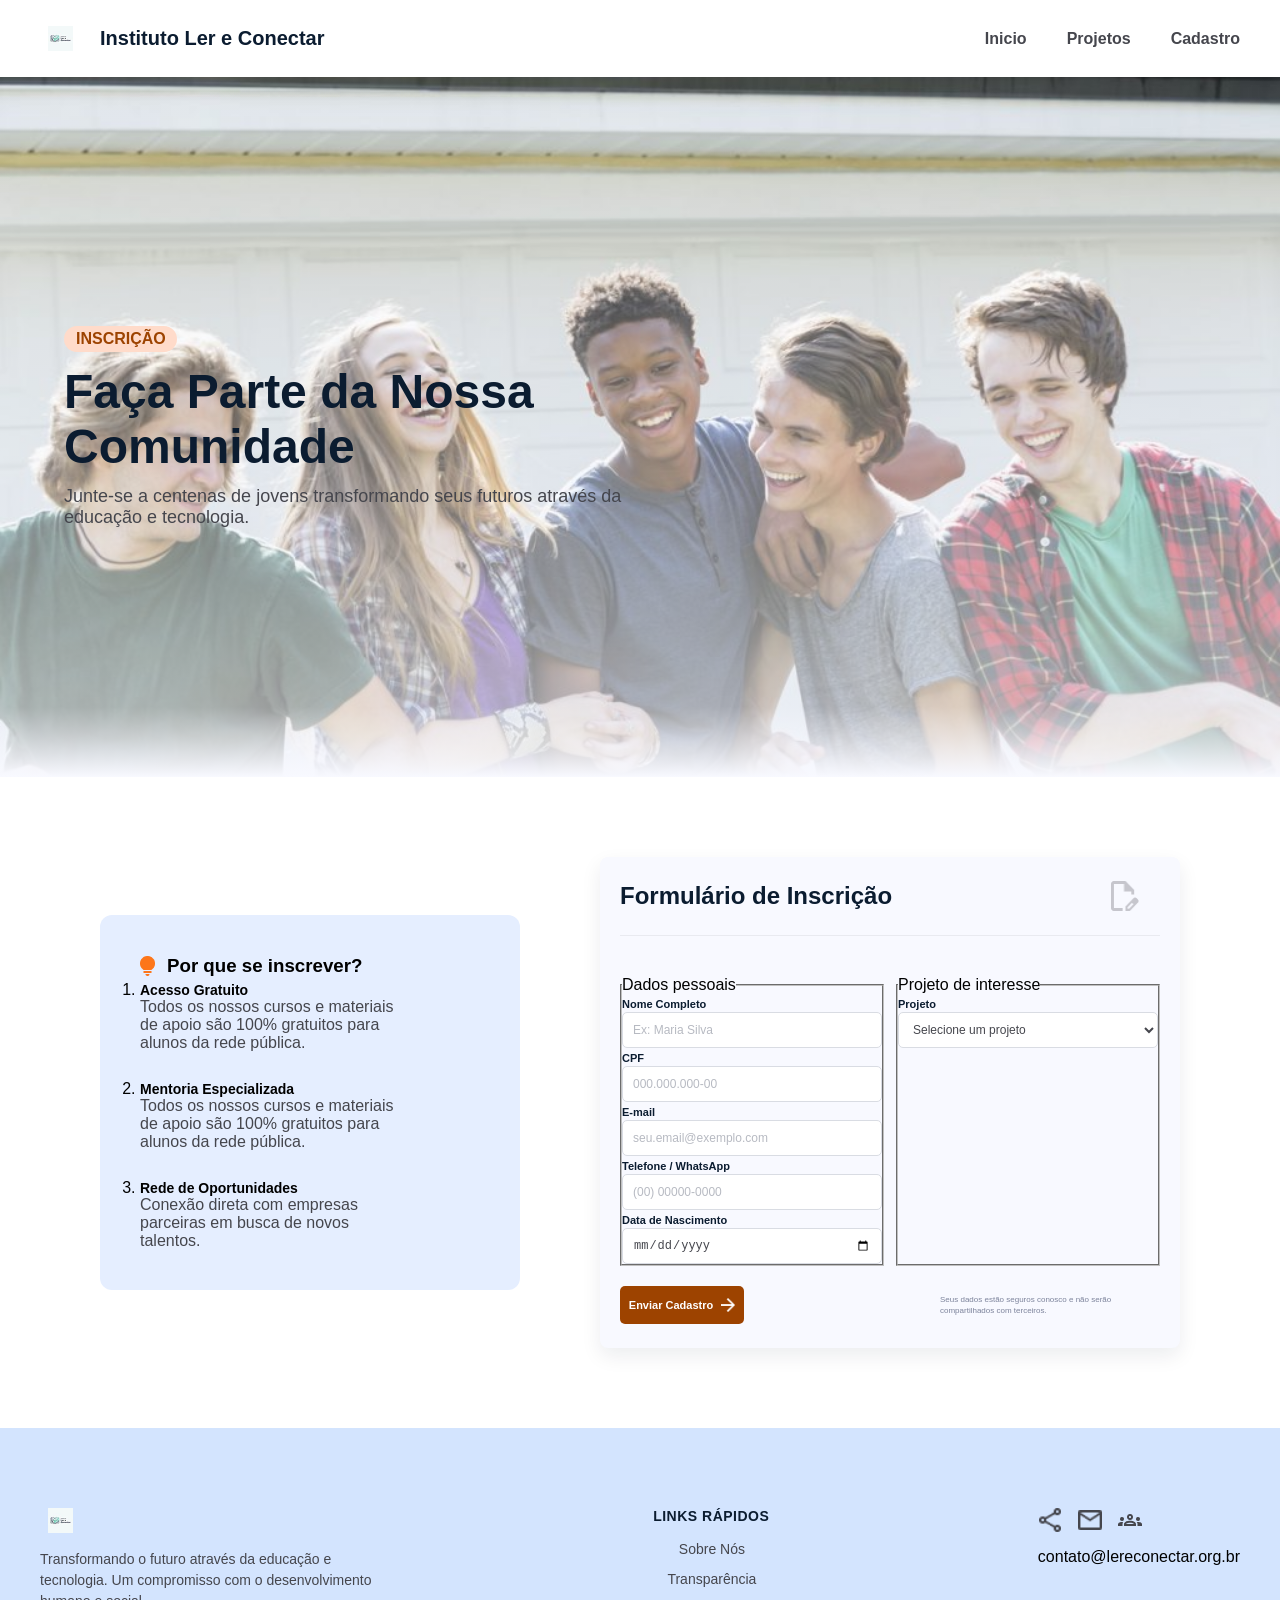
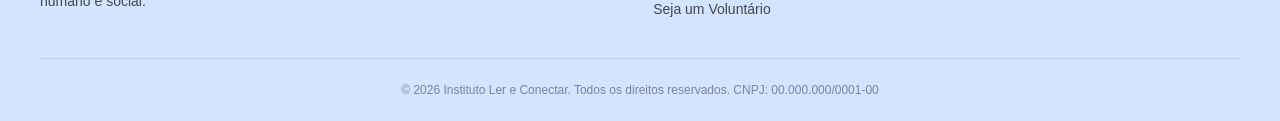
<file: src/pages/cadastro.html>
<!DOCTYPE html>
<html lang="pt-BR">

<head>
    <meta charset="UTF-8">
    <meta name="viewport" content="width=device-width, initial-scale=1.0">
    <link rel="stylesheet" href="../styles/cadastro.css">
    <title>Document</title>
</head>

<body>
    <header>
        <div class="logo">
            <img src="../assets/image/logo.png" alt="logo" title="logo Instituto Ler e Conectar">
            <h1>Instituto Ler e Conectar</h1>
        </div>
        <nav>
            <ul>
                <li><a href="../../index.html">Inicio</a></li>
                <li><a href="./projetos.html">Projetos</a></li>
                <li><a href="#">Cadastro</a></li>
            </ul>
        </nav>
    </header>
    <section class="hero">
        <div class="container">
            <span>INSCRIÇÃO</span>
            <h2>Faça Parte da Nossa Comunidade</h2>
            <p>
                Junte-se a centenas de jovens transformando seus futuros
                através da educação e tecnologia.
            </p>
        </div>
    </section>
    <main>
        <div>
            <span>
                <img src="../assets/image/cadastro/icone_lampada.png" alt="icone de lampada">
                <h3>Por que se inscrever?</h3>
            </span>
            <ol>
                <li>
                    <h4>Acesso Gratuito</h4>
                    <p>Todos os nossos cursos e materiais
                        de apoio são 100% gratuitos para
                        alunos da rede pública.</p>
                </li>
                <li>
                    <h4>Mentoria Especializada</h4>
                    <p>Todos os nossos cursos e materiais
                        de apoio são 100% gratuitos para
                        alunos da rede pública.</p>
                </li>
                <li>
                    <h4>Rede de Oportunidades</h4>
                    <p>Conexão direta com empresas
                        parceiras em busca de novos
                        talentos.</p>
                </li>
            </ol>
        </div>
        <section class="section_form">
            <span>
                <h2>Formulário de Inscrição</h2>
                <img src="../assets/image/cadastro/prancheta_icone.png" alt="icone de pracheta">
            </span>
            <form>
                <fieldset>
                    <legend>Dados pessoais</legend>

                    <div>
                        <label>Nome Completo</label>
                        <input type="text" placeholder="Ex: Maria Silva" required>
                    </div>

                    <div>
                        <label>CPF</label>
                        <input type="text" placeholder="000.000.000-00" pattern="[0-9]{3}\.[0-9]{3}\.[0-9]{3}-[0-9]{2}"
                            required>
                    </div>

                    <div>
                        <label>E-mail</label>
                        <input type="email" placeholder="seu.email@exemplo.com" required>
                    </div>

                    <div>
                        <label>Telefone / WhatsApp</label>
                        <input type="tel" placeholder="(00) 00000-0000" required>
                    </div>

                    <div>
                        <label>Data de Nascimento</label>
                        <input type="date" required>
                    </div>
                </fieldset>

                <fieldset>
                    <legend>Projeto de interesse</legend>

                    <div>
                        <label>Projeto</label>
                        <select required>
                            <option value="" disabled selected>
                                Selecione um projeto
                            </option>
                            <option value="conecta-jovem">Conecta Jovem</option>
                            <option value="ler-e-crescer">Ler e Crescer</option>
                            <option value="ingles-para-o-futuro">
                                Inglês para o Futuro
                            </option>
                        </select>
                    </div>
                </fieldset>

                <div>
                    <button type="submit">
                        Enviar Cadastro
                        <img src="../assets/image/cadastro/seta.png" alt="">
                    </button>

                    <p>
                        Seus dados estão seguros conosco e não serão compartilhados
                        com terceiros.
                    </p>
                </div>
            </form>
        </section>
    </main>
    <footer>
        <div class="conteiner_footer">
            <div class="logo">
                <img src="../assets/image/logo.png" alt="">
                <p>Transformando o futuro através da educação e tecnologia.
                    Um compromisso com o desenvolvimento humano e social.</p>
            </div>
            <nav class="nav_footer">
                <p>LINKS RÁPIDOS</p>
                <ul>
                    <li><a href="#">Sobre Nós</a></li>
                    <li><a href="#">Transparência</a></li>
                    <li><a href="#">Seja um Voluntário</a></li>
                </ul>
            </nav>
            <div class="social">
                <div class="icones">
                    <img src="../assets/image/icone_conpartilhar.png" alt="">
                    <img src="../assets/image/icone_email.png" alt="">
                    <img src="../assets/image/icone_grupoDepessoas.png" alt="">
                </div>
                <p>contato@lereconectar.org.br</p>
            </div>
        </div>
        <div class="footer_copy">
            <p>© 2026 Instituto Ler e Conectar. Todos os direitos reservados. CNPJ: 00.000.000/0001-00</p>
        </div>
    </footer>
</body>

</html>
</file>
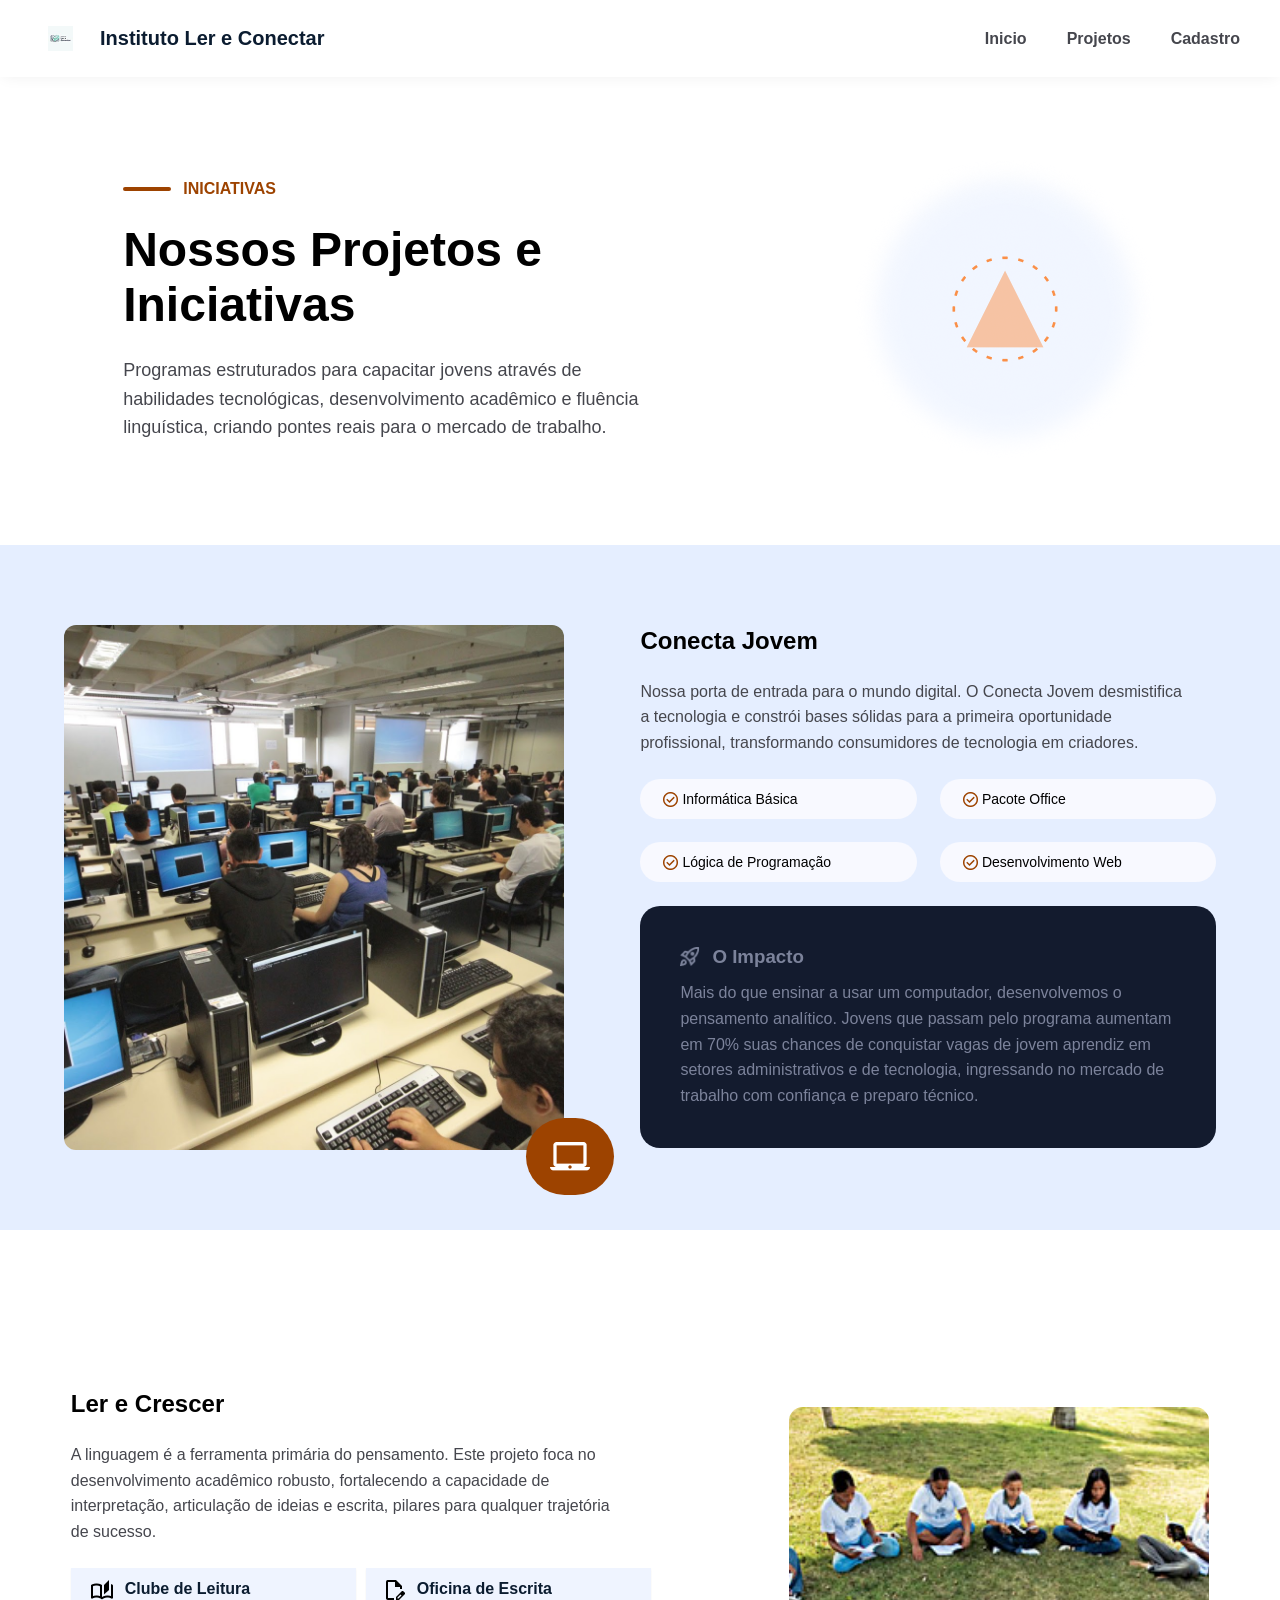
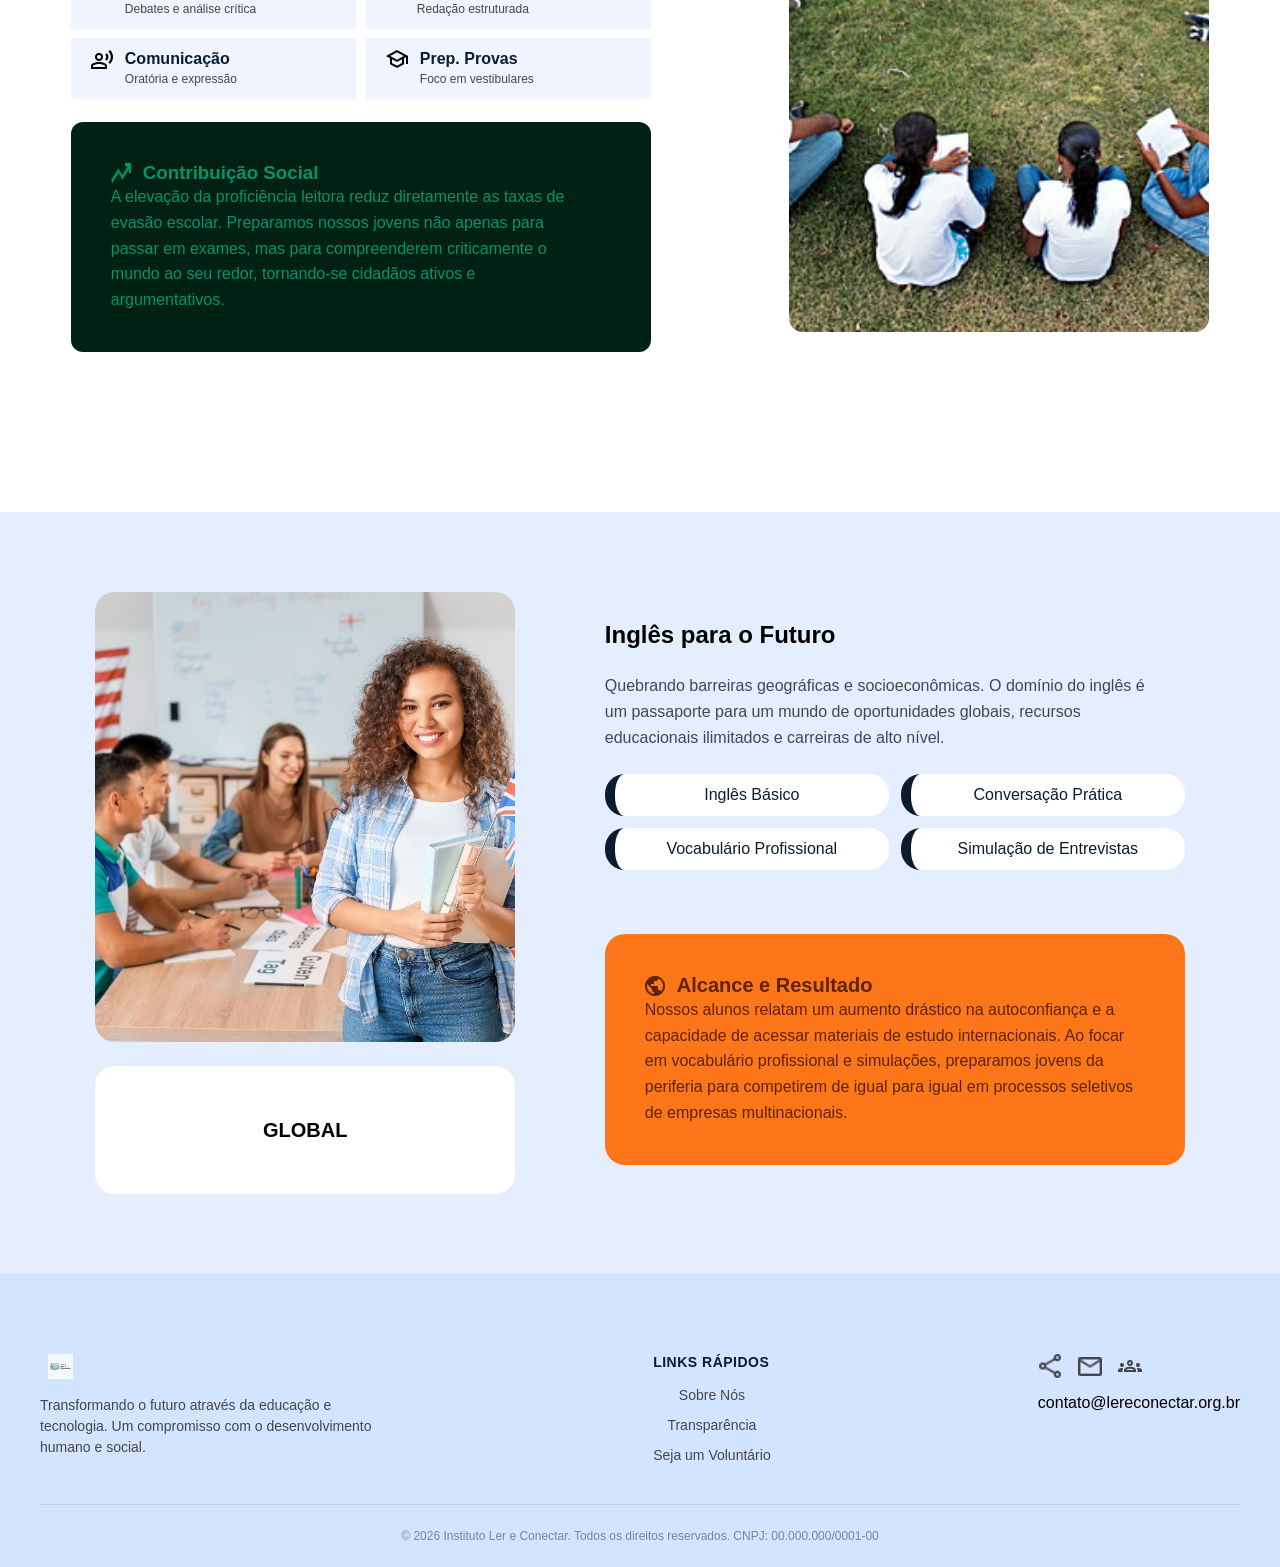
<file: src/pages/projetos.html>
<!DOCTYPE html>
<html lang="pt-BR">

<head>
    <meta charset="UTF-8">
    <meta name="viewport" content="width=device-width, initial-scale=1.0">
    <link rel="stylesheet" href="../styles/projetos.css">
    <title>Projetos</title>
</head>

<body>
    <header>
        <div class="logo">
            <img src="../assets/image/logo.png" alt="logo" title="logo Instituto Ler e Conectar">
            <h1>Instituto Ler e Conectar</h1>
        </div>
        <nav>
            <ul>
                <li><a href="../../index.html">Inicio</a></li>
                <li><a href="../pages/projetos.html">Projetos</a></li>
                <li><a href="../pages/cadastro.html">Cadastro</a></li>
            </ul>
        </nav>
    </header>
    <section>
        <div class="container">
            <div>
                <span></span>
                <p>INICIATIVAS</p>
            </div>
            <h2>Nossos Projetos e
                Iniciativas</h2>
            <p class="paragrafo">Programas estruturados para capacitar jovens através de
                habilidades tecnológicas, desenvolvimento acadêmico e fluência
                linguística, criando pontes reais para o mercado de trabalho.</p>
        </div>
        <div>
            <img src="../assets/image/projetos/triangulo.png" alt="triangulo dentro de um circulo">
        </div>
    </section>
    <main>
        <section class="projeto_tec">
            <div class="images">
                <img src="../assets/image/projetos/pessoas_Estudando.JPG" alt="pessoas Estudand com computador"
                    title="pessoas Estudando com computador">
                <div>
                    <img src="../assets/image/projetos/Icone_notebook.png" alt="">
                </div>
            </div>
            <div class="infor_curso_tec">
                <div>
                    <h2>Conecta Jovem</h2>
                    <p>Nossa porta de entrada para o mundo digital. O Conecta Jovem desmistifica
                        a tecnologia e constrói bases sólidas para a primeira oportunidade
                        profissional, transformando consumidores de tecnologia em criadores.</p>
                </div>
                <div>
                    <ul class="cursos_tec">
                        <li><img src="../assets/image/projetos/icone_correto.png" alt="icone correto"> Informática
                            Básica
                        </li>
                        <li><img src="../assets/image/projetos/icone_correto.png" alt="icone correto">Pacote Office
                        </li>
                        <li><img src="../assets/image/projetos/icone_correto.png" alt="icone correto">Lógica de
                            Programação
                        </li>
                        <li><img src="../assets/image/projetos/icone_correto.png" alt="icone correto">Desenvolvimento
                            Web
                        </li>
                    </ul>
                </div>
                <div class="impacto_tec">
                    <span>
                        <img src="../assets/image/projetos/icone_foguete.png" alt="">
                        <h3>O Impacto</h3>
                    </span>
                    <p>Mais do que ensinar a usar um computador, desenvolvemos o
                        pensamento analítico. Jovens que passam pelo programa
                        aumentam em 70% suas chances de conquistar vagas de jovem
                        aprendiz em setores administrativos e de tecnologia, ingressando
                        no mercado de trabalho com confiança e preparo técnico.</p>
                </div>
            </div>
        </section>
        <section class="projeto_ler_e_crescer">
            <div class="conteiner_ler_crescer">
                <div>
                    <h2>Ler e Crescer</h2>
                    <p>A linguagem é a ferramenta primária do pensamento. Este projeto foca no
                        desenvolvimento acadêmico robusto, fortalecendo a capacidade de
                        interpretação, articulação de ideias e escrita, pilares para qualquer trajetória
                        de sucesso.</p>
                </div>
                <ul class="cursos_de_leitura">
                    <li><img src="../assets/image/projetos/icone_livro.png" alt="icone de livro">
                        <span>
                            <h4>Clube de Leitura</h4>
                            <p>Debates e análise crítica</p>
                        </span>
                    </li>
                    <li><img src="../assets/image/projetos/icone_prancheta.png" alt="icone de prancheta">
                        <span>
                            <h4>Oficina de Escrita</h4>
                            <p>Redação estruturada</p>
                        </span>
                    </li>
                    <li><img src="../assets/image/projetos/icone_comunicacao.png" alt="pessoa se comunicando">
                        <span>
                            <h4>Comunicação</h4>
                            <p>Oratória e expressão</p>
                        </span>
                    </li>
                    <li><img src="../assets/image/projetos/icone_chapeuFormatura.png" alt="icone chapeu Formatura">
                        <span>
                            <h4>Prep. Provas</h4>
                            <p>Foco em vestibulares</p>
                        </span>
                    </li>
                </ul>
                <div class="impacto_social">
                    <span>
                        <img src="../assets/image/projetos/seta_grafico.png" alt="">
                        <h3>Contribuição Social</h3>
                    </span>
                    <p> A elevação da proficiência leitora reduz diretamente as taxas de
                        evasão escolar. Preparamos nossos jovens não apenas para
                        passar em exames, mas para compreenderem criticamente o
                        mundo ao seu redor, tornando-se cidadãos ativos e
                        argumentativos.
                    </p>
                </div>
            </div>
            <div class="roda_de_leitura">
                <img src="../assets/image/projetos/RodaDeLeitura.jpg" alt="Roda De Leitura"
                    title="pessoas em uma roda de leitura">
            </div>
        </section>
        <section class="projeto_idioma">
            <div>
                <img src="../assets/image/projetos/curso-de-ingles.jpeg" alt="pessoas tendo aula de inglês"
                    title="pessoa tendo aula de inglês">
                <h3>GLOBAL</h3>
            </div>
            <div class="conteiner_idioma">
                <h2>Inglês para o Futuro</h2>
                <p>Quebrando barreiras geográficas e socioeconômicas. O domínio do inglês é
                    um passaporte para um mundo de oportunidades globais, recursos
                    educacionais ilimitados e carreiras de alto nível.</p>
                <ul class="niveis_cursos_inglês">
                    <li>Inglês Básico</li>
                    <li>Conversação Prática</li>
                    <li>Vocabulário Profissional</li>
                    <li>Simulação de Entrevistas</li>
                </ul>
                <div class="impacto_social_projeto_idioma">
                    <span> <img src="../assets/image/projetos/icon_word.png" alt="icone da terra">
                        <h3>Alcance e Resultado</h3>
                    </span>
                    <p>Nossos alunos relatam um aumento drástico na autoconfiança e a
                        capacidade de acessar materiais de estudo internacionais. Ao
                        focar em vocabulário profissional e simulações, preparamos
                        jovens da periferia para competirem de igual para igual em
                        processos seletivos de empresas multinacionais.</p>
                </div>
            </div>

        </section>
    </main>


    <footer>
        <div class="conteiner_footer">
            <div class="logo">
                <img src="../assets/image/logo.png" alt="">
                <p>Transformando o futuro através da educação e tecnologia.
                    Um compromisso com o desenvolvimento humano e social.</p>
            </div>
            <nav class="nav_footer">
                <p>LINKS RÁPIDOS</p>
                <ul>
                    <li><a href="#">Sobre Nós</a></li>
                    <li><a href="#">Transparência</a></li>
                    <li><a href="#">Seja um Voluntário</a></li>
                </ul>
            </nav>
            <div class="social">
                <div class="icones">
                    <img src="../assets/image/icone_conpartilhar.png" alt="">
                    <img src="../assets/image/icone_email.png" alt="">
                    <img src="../assets/image/icone_grupoDepessoas.png" alt="">
                </div>
                <p>contato@lereconectar.org.br</p>
            </div>
        </div>
        <div class="footer_copy">
            <p>© 2026 Instituto Ler e Conectar. Todos os direitos reservados. CNPJ: 00.000.000/0001-00</p>
        </div>
    </footer>
</body>

</html>
</file>
<file: src/styles/cadastro.css>
@import url(./global.css);

.hero {
    min-height: 700px;
    display: flex;
    align-items: center;
    background:
        linear-gradient(to bottom,
            transparent 0%,
            rgba(248, 249, 255, 0.6) 90%,
            #F8F9FF 100%),
        url("../assets/image/cadastro/grupo_de_pessoas.jpg");
    background-size: cover;
    background-position: center top;
    background-repeat: no-repeat;
}

.hero .container {
    width: 100%;
    max-width: 600px;
    display: flex;
    flex-direction: column;
    gap: 12px;
    margin-left: 5%;
}

.hero .container span {
    color: #9D4300;
    background-color: #FFDBCA;
    width: 113px;
    font-weight: 600;
    padding: 4px 12px;
    border-radius: 20px;
}

.hero .container h2 {
    width: 100%;
    font-size: 48px;
    color: #0B1C30;
}

.hero .container p {
    color: #45464D;
    font-size: 18px;
}

main {
    gap: 80px;
    padding: 80px;
    display: flex;
    align-items: center;
    justify-content: center;
}

main>div {
    background-color: #E5EEFF;
    padding: 40px;
    width: 420px;
    border-radius: 12px;
}

main>div>span {
    display: flex;
    gap: 12px;
    align-items: center;
}

main>div>ol {
    display: flex;
    flex-direction: column;
    gap: 24px;
}

main>div>ol>li {
    width: 340px;
}

main>div>ol>li h4 {
    font-size: 14px;
    margin-top: 4px;
}

main>div>ol>li p {
    font-size: 16px;
    color: #45464D;
    width: 269px;
}

.section_form span {
    display: flex;
    align-items: center;
    gap: 219px;
    padding-bottom: 24px;
    border-bottom: solid 1px rgba(198, 198, 205, 0.3);
    margin-bottom: 40px;
    color: #0B1C30;
}

.section_form span img {
    width: 28px;
    height: 30px;
}

.section_form {
    width: 580px;
    padding: 24px 20px;
    box-sizing: border-box;
    background-color: #F8F9FF;
    border-radius: 8px;
    box-shadow: 0 8px 20px rgba(11, 28, 48, 0.08);
}

.section_form form {
    display: grid;
    grid-template-columns: repeat(2, 1fr);
    gap: 18px 12px;
}

.section_form form>div {
    display: flex;
    flex-direction: column;
    gap: 6px;
}

.section_form label {
    font-size: 11px;
    font-weight: 600;
    color: #0B1C30;
}

.section_form input,
.section_form select {
    width: 100%;
    height: 36px;
    padding: 0 10px;
    box-sizing: border-box;

    border: 1px solid #D9DCE3;
    border-radius: 5px;

    background-color: #FFFFFF;
    color: #45464D;

    font-size: 12px;
    outline: none;
}

.section_form input::placeholder {
    color: #B7BAC2;
}

.section_form input:focus,
.section_form select:focus {
    border-color: #9D4300;
}

.section_form form>div:nth-child(3) {
    grid-column: 1 / 3;
}

.section_form form>div:nth-child(6) {
    grid-column: 1 / 3;
}

.section_form form>div:last-child {
    grid-column: 1 / 3;

    display: flex;
    flex-direction: row;
    align-items: center;
    justify-content: space-between;

    margin-top: 2px;
}

.section_form button {
    width: 124px;
    height: 38px;
    display: flex;
    align-items: center;
    justify-content: center;
    gap: 8px;
    border: none;
    border-radius: 5px;
    background-color: #9D4300;
    color: #FFFFFF;
    font-size: 11px;
    font-weight: 600;
    cursor: pointer;
}

.section_form button img {
    width: 14px;
    height: 14px;
}

.section_form form>div:last-child p {
    width: 220px;
    margin: 0;

    color: #7C839B;
    font-size: 8px;
    line-height: 1.4;
}

@media (max-width: 1100px) {

    main {
        gap: 40px;
        padding: 60px 40px;
    }

    main>div {
        width: 380px;
        padding: 30px;
    }

    main>div>ol>li {
        width: 100%;
    }

    main>div>ol>li p {
        width: 100%;
        max-width: 269px;
    }

    .section_form {
        width: 520px;
    }

    .section_form span {
        gap: 0;
        justify-content: space-between;
    }

}

@media (max-width: 850px) {

    .hero {
        min-height: 600px;
        background-position: center;
    }

    .hero .container {
        max-width: 500px;
        margin-left: 30px;
        margin-right: 30px;
    }

    .hero .container h2 {
        font-size: 40px;
    }

    main {
        flex-direction: column;
        gap: 40px;
        padding: 60px 30px;
    }

    main>div {
        width: 100%;
        max-width: 500px;
        box-sizing: border-box;
    }

    main>div>ol>li {
        width: 100%;
    }

    .section_form {
        width: 100%;
        max-width: 580px;
    }

}
</file>
<file: src/styles/projetos.css>
@import url("./global.css");

section {
    display: flex;
    align-items: center;
    justify-content: center;
    margin-top: 80px;
    padding: 0 40px;
    gap: clamp(60px, 12vw, 288px);
}

.container {
    display: flex;
    flex-direction: column;
    gap: 24px;

    width: 100%;
    max-width: 576px;
}

.container>div {
    display: flex;
    align-items: center;
    color: #9D4300;
    gap: 12px;
    font-weight: 600;
}

.container span {
    background-color: #9D4300;
    width: 48px;
    height: 4px;
    display: flex;
    border-radius: 15px;
}

.container h2 {
    width: 100%;
    max-width: 428px;
    font-size: 48px;
    font-weight: bold;
}

.paragrafo {
    width: 100%;
    max-width: 550px;
    color: #45464D;
    font-size: 18px;
    line-height: 1.6;
}

.images {
    position: relative;
    display: inline-block;
    max-width: 100%;
}

.images>img {
    display: block;
    max-width: 100%;
    height: auto;
}

.images>div {
    position: absolute;
    bottom: -45px;
    right: -50px;

    background-color: #9D4300;
    padding: 24px;
    border-radius: 40px;

    display: flex;
    align-items: center;
    justify-content: center;
}

.images>div img {
    width: 40px;
    height: auto;
    object-fit: contain;
}

.projeto_tec {
    background-color: #E5EEFF;

    display: flex;
    align-items: center;

    gap: clamp(40px, 6vw, 80px);

    padding: 80px 40px;
}

.projeto_tec>.images {
    flex: 0 1 500px;
}

.projeto_tec>.images>img {
    width: 100%;
    max-width: 500px;
    height: 525px;
    object-fit: cover;
    border-radius: 12px;
}

.infor_curso_tec {
    display: flex;
    flex-direction: column;
    gap: 24px;

    width: 100%;
    max-width: 576px;
}

.infor_curso_tec>div:nth-child(1) {
    display: flex;
    flex-direction: column;
    gap: 24px;
}

.infor_curso_tec>div h2:nth-child(1) {
    font-size: 24px;
}

.infor_curso_tec>div:nth-child(1) p {
    color: #45464D;
    font-size: 16px;
    line-height: 1.6;

    width: 100%;
    max-width: 550px;
}

.cursos_tec {
    display: grid;
    grid-template-columns: repeat(2, minmax(0, 1fr));
    gap: 23px;

    padding: 0;
    margin: 0;
    list-style: none;
}

.cursos_tec li {
    display: flex;
    align-items: center;

    width: 100%;
    box-sizing: border-box;

    font-size: 14px;
    gap: 4px;

    background-color: #F8F9FF;
    padding: 11px 23px;
    border-radius: 30px;

    min-height: 40px;
}

.cursos_tec li img {
    width: 15px;
    height: 15px;
    flex-shrink: 0;
}

.impacto_tec {
    background-color: #131B2E;

    padding: 40px;
    color: #7C839B;

    border-radius: 20px;
}

.impacto_tec span {
    display: flex;
    align-items: center;
    gap: 12px;
    margin-bottom: 12px;
}

.impacto_tec img {
    width: 20px;
    height: 20px;
}

.impacto_tec p {
    line-height: 1.6;
}

.projeto_ler_e_crescer {
    display: flex;
    align-items: center;
    justify-content: space-around;

    gap: clamp(40px, 6vw, 80px);

    padding: 80px 40px;
}

.conteiner_ler_crescer {
    display: flex;
    flex-direction: column;
    gap: 24px;

    width: 100%;
    max-width: 580px;
}

.conteiner_ler_crescer>div:nth-child(1) {
    display: flex;
    flex-direction: column;
    gap: 24px;
}

.conteiner_ler_crescer>div:nth-child(1) h2 {
    font-size: 24px;
}

.conteiner_ler_crescer>div:nth-child(1) p {
    font-size: 16px;
    color: #45464D;

    width: 100%;
    max-width: 560px;

    line-height: 1.6;
}

.cursos_de_leitura {
    display: grid;
    grid-template-columns: repeat(2, minmax(0, 1fr));

    gap: 10px;

    width: 100%;
    max-width: 580px;

    padding: 0;
    margin: 0;

    list-style: none;
}

.cursos_de_leitura li {
    background-color: #EFF4FF;

    padding: 12px 20px;

    display: flex;
    align-items: flex-start;

    gap: 12px;

    width: 100%;
    box-sizing: border-box;

    box-shadow: 0 1px 2px rgba(0, 0, 0, 0.05);
}

.cursos_de_leitura span {
    display: flex;
    flex-direction: column;
    gap: 4px;
}

.cursos_de_leitura span img {
    width: 22px;
    height: 18px;
}

.cursos_de_leitura span h4 {
    color: #0B1C30;
    margin: 0;
}

.cursos_de_leitura span p {
    color: #45464D;
    font-size: 12px;
    margin: 0;
}

.impacto_social {
    background-color: #002113;

    padding: 40px;

    border-radius: 12px;
}

.impacto_social span {
    display: flex;
    gap: 12px;

    color: #009668;

    align-items: center;
}

.impacto_social span img {
    width: 20px;
    height: 20px;
}

.impacto_social p {
    color: #009668;
    font-size: 16px;

    width: 100%;
    max-width: 460px;

    line-height: 1.6;
}

.roda_de_leitura {
    max-width: 420px;
}

.roda_de_leitura img {
    width: 100%;
    max-width: 420px;
    height: 525px;

    object-fit: cover;

    border-radius: 14px;
}

.projeto_idioma {
    background-color: #E5EEFF;
    display: flex;
    align-items: center;
    justify-content: center;
    gap: clamp(40px, 7vw, 100px);
    padding: 80px 40px;
}

.projeto_idioma>div:nth-child(1) {
    width: 100%;
    max-width: 420px;
}

.projeto_idioma>div:nth-child(1) img {
    width: 100%;
    max-width: 420px;
    height: 450px;
    object-fit: cover;
    border-radius: 20px;
}

.projeto_idioma>div:nth-child(1) h3 {
    font-size: 20px;
    width: 100%;
    max-width: 420px;
    min-height: 128px;
    height: auto;
    padding: 25px;
    box-sizing: border-box;
    display: flex;
    justify-content: center;
    align-items: center;
    text-align: center;
    background-color: #FFF;
    border-radius: 20px;
    margin-top: 20px;
}

.conteiner_idioma {
    display: flex;
    flex-direction: column;
    gap: 24px;
    width: 100%;
    max-width: 580px;
}

.conteiner_idioma h2 {
    font-size: 24px;
}

.conteiner_idioma>p {
    font-size: 16px;
    color: #45464D;
    width: 100%;
    max-width: 550px;
    line-height: 1.6;
}

.niveis_cursos_inglês {
    display: grid;
    grid-template-columns: repeat(2, minmax(0, 1fr));
    gap: 12px;
    width: 100%;
    max-width: 580px;
    padding: 0;
    margin: 0;
    list-style: none;
}

.niveis_cursos_inglês li {
    width: 100%;
    box-sizing: border-box;
    padding: 12px 20px;
    background-color: #FFF;
    color: #0B1C30;
    border-radius: 20px;
    text-align: center;
    border-left: solid 10px #0B1C30;
}

.impacto_social_projeto_idioma {
    width: 100%;
    max-width: 580px;
    box-sizing: border-box;
    margin-top: 40px;
    display: flex;
    flex-direction: column;
    background-color: #FD761A;
    padding: 40px;
    border-radius: 20px;
}

.impacto_social_projeto_idioma span {
    display: flex;
    align-items: center;
    gap: 12px;
}

.impacto_social_projeto_idioma h3 {
    color: #5C2400;
    font-size: 20px;
}

.impacto_social_projeto_idioma p {
    padding: 0;
    color: #5C2400;
    width: 100%;
    max-width: 555px;
    line-height: 1.6;
}

@media (max-width: 600px) {
    .projeto_idioma {
        padding: 50px 20px;
        gap: 35px;
    }

    .projeto_idioma>div:nth-child(1) img {
        width: 340px;
        margin:  0 auto;
        object-fit: cover;
    }

    .projeto_idioma>div:nth-child(1) h3 {
        font-size: 18px;
        min-height: 110px;
        padding: 20px;
    }

    .conteiner_idioma {
        gap: 20px;
    }

    .conteiner_idioma h2 {
        font-size: 22px;
    }

    .conteiner_idioma>p {
        font-size: 15px;
    }

    .niveis_cursos_inglês {
        grid-template-columns: 1fr;
        gap: 10px;
    }

    .niveis_cursos_inglês li {
        padding: 12px 15px;
    }

    .impacto_social_projeto_idioma {
        margin-top: 20px;
        padding: 25px;
    }

    .impacto_social_projeto_idioma h3 {
        font-size: 18px;
    }

    .impacto_social_projeto_idioma p {
        font-size: 14px;
    }
}

@media (max-width: 1100px) {

    section {
        gap: 50px;
    }

    .container h2 {
        font-size: 42px;
    }

    .projeto_tec,
    .projeto_ler_e_crescer {
        gap: 40px;
    }

    .projeto_tec>.images>img {
        height: 450px;
    }

    .roda_de_leitura img {
        height: 450px;
    }
}

@media (max-width: 850px) {

    section {
        flex-direction: column;
        padding: 0 30px;
        margin-top: 60px;
    }

    .images div:nth-child(2) {
        display: none;
    }

    .container {
        max-width: 650px;
    }

    .container h2 {
        max-width: 100%;
        font-size: 40px;
    }

    .paragrafo {
        max-width: 100%;
    }

    .images {
        max-width: 500px;
    }

    .projeto_tec,
    .projeto_ler_e_crescer {
        flex-direction: column;
        align-items: center;
        padding: 60px 30px;
    }

    .projeto_tec>.images {
        width: 100%;
        max-width: 500px;
    }

    .projeto_tec>.images>img {
        max-width: 100%;
        height: auto;
    }

    .infor_curso_tec,
    .conteiner_ler_crescer {
        max-width: 650px;
    }

    .cursos_tec,
    .cursos_de_leitura {
        width: 100%;
    }

    .roda_de_leitura {
        width: 100%;
        max-width: 500px;
    }

    .roda_de_leitura img {
        width: 100%;
        height: auto;
        max-width: 500px;
    }
}

@media (max-width: 600px) {

    section {
        padding: 0 20px;
        margin-top: 40px;
    }

    .container {
        gap: 18px;
    }

    .container h2 {
        font-size: 34px;
        line-height: 1.15;
    }

    .paragrafo {
        font-size: 16px;
    }

    .images>div {
        bottom: -25px;
        right: -20px;

        padding: 18px;
    }

    .images>div img {
        width: 30px;
    }

    .projeto_tec,
    .projeto_ler_e_crescer {
        padding: 50px 20px;
    }

    .projeto_tec>.images>img {
        height: auto;
    }

    .infor_curso_tec {
        gap: 20px;
    }

    .cursos_tec {
        grid-template-columns: 1fr;
        gap: 12px;
    }

    .cursos_tec li {
        justify-content: flex-start;
    }

    .impacto_tec,
    .impacto_social {
        padding: 25px;
    }

    .cursos_de_leitura {
        grid-template-columns: 1fr;
        gap: 10px;
    }

    .cursos_de_leitura li {
        width: 100%;
    }

    .roda_de_leitura img {
        height: auto;
    }
}
</file>
